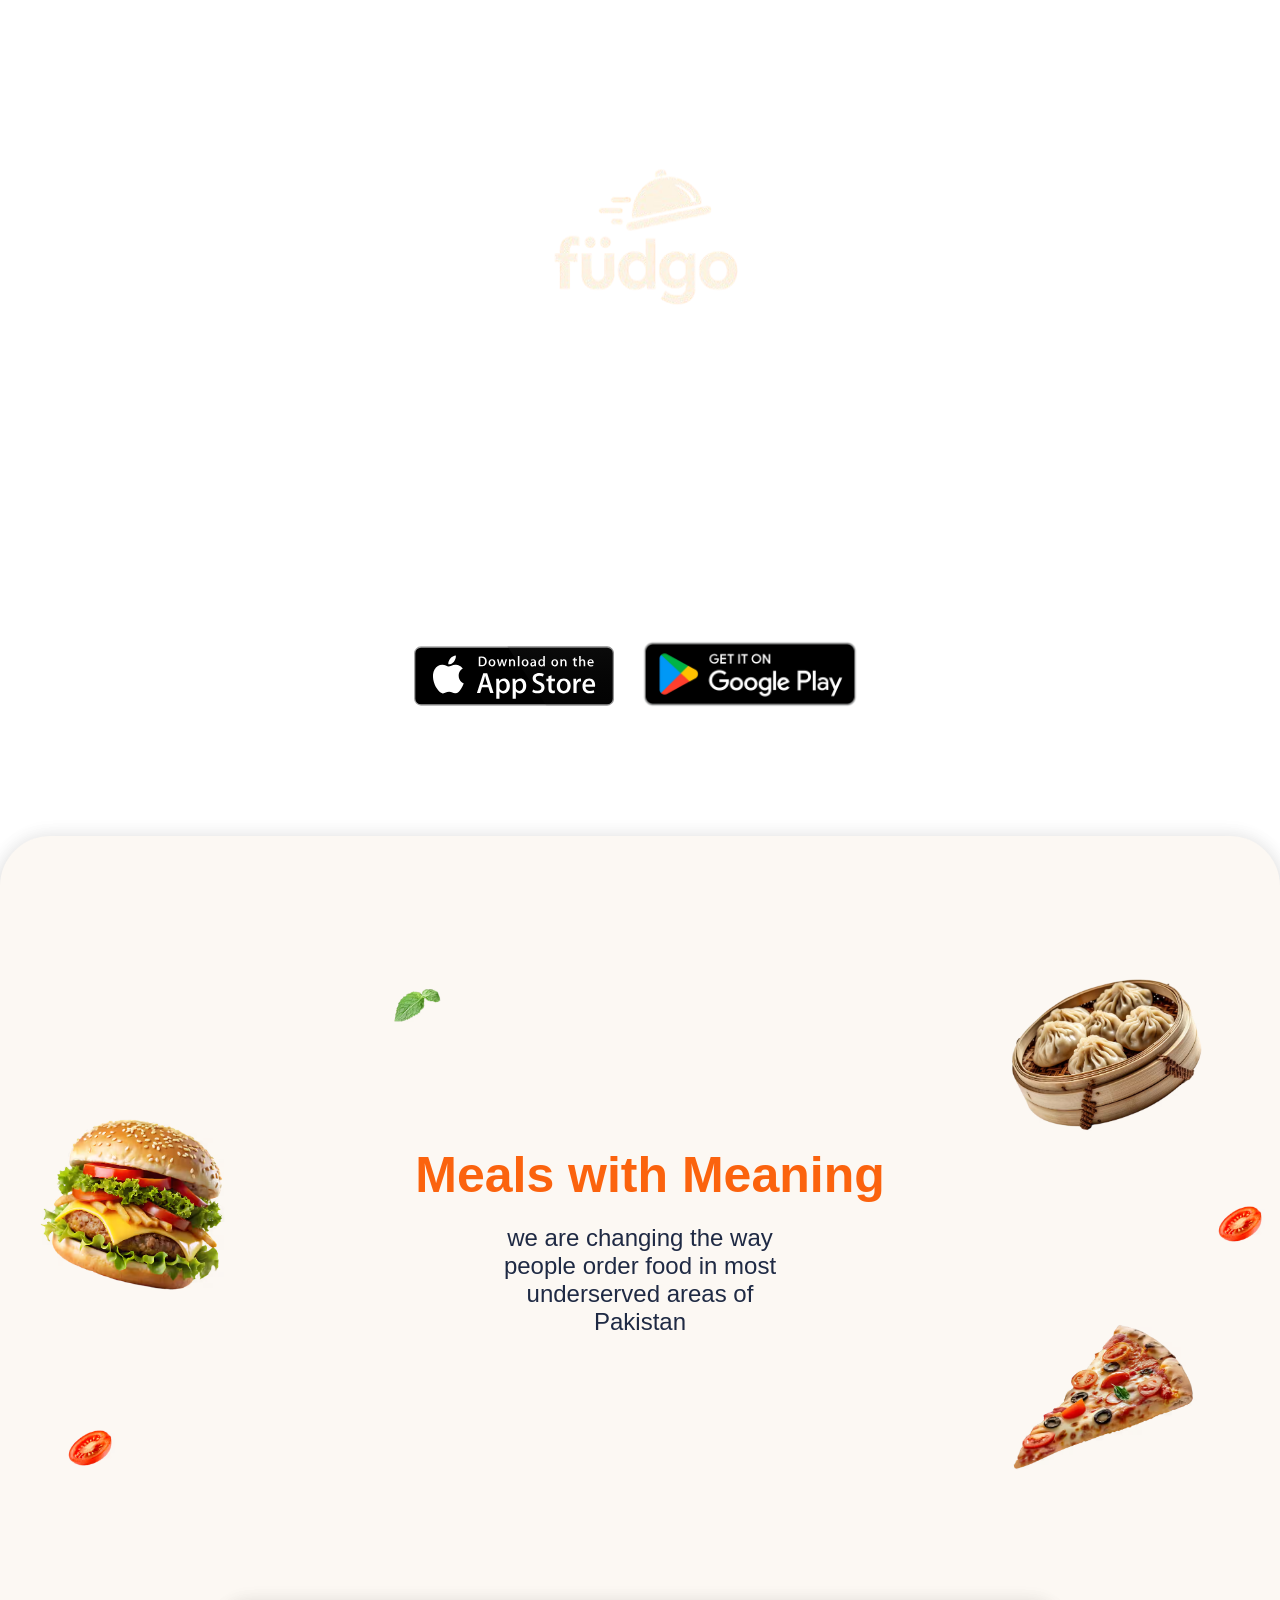
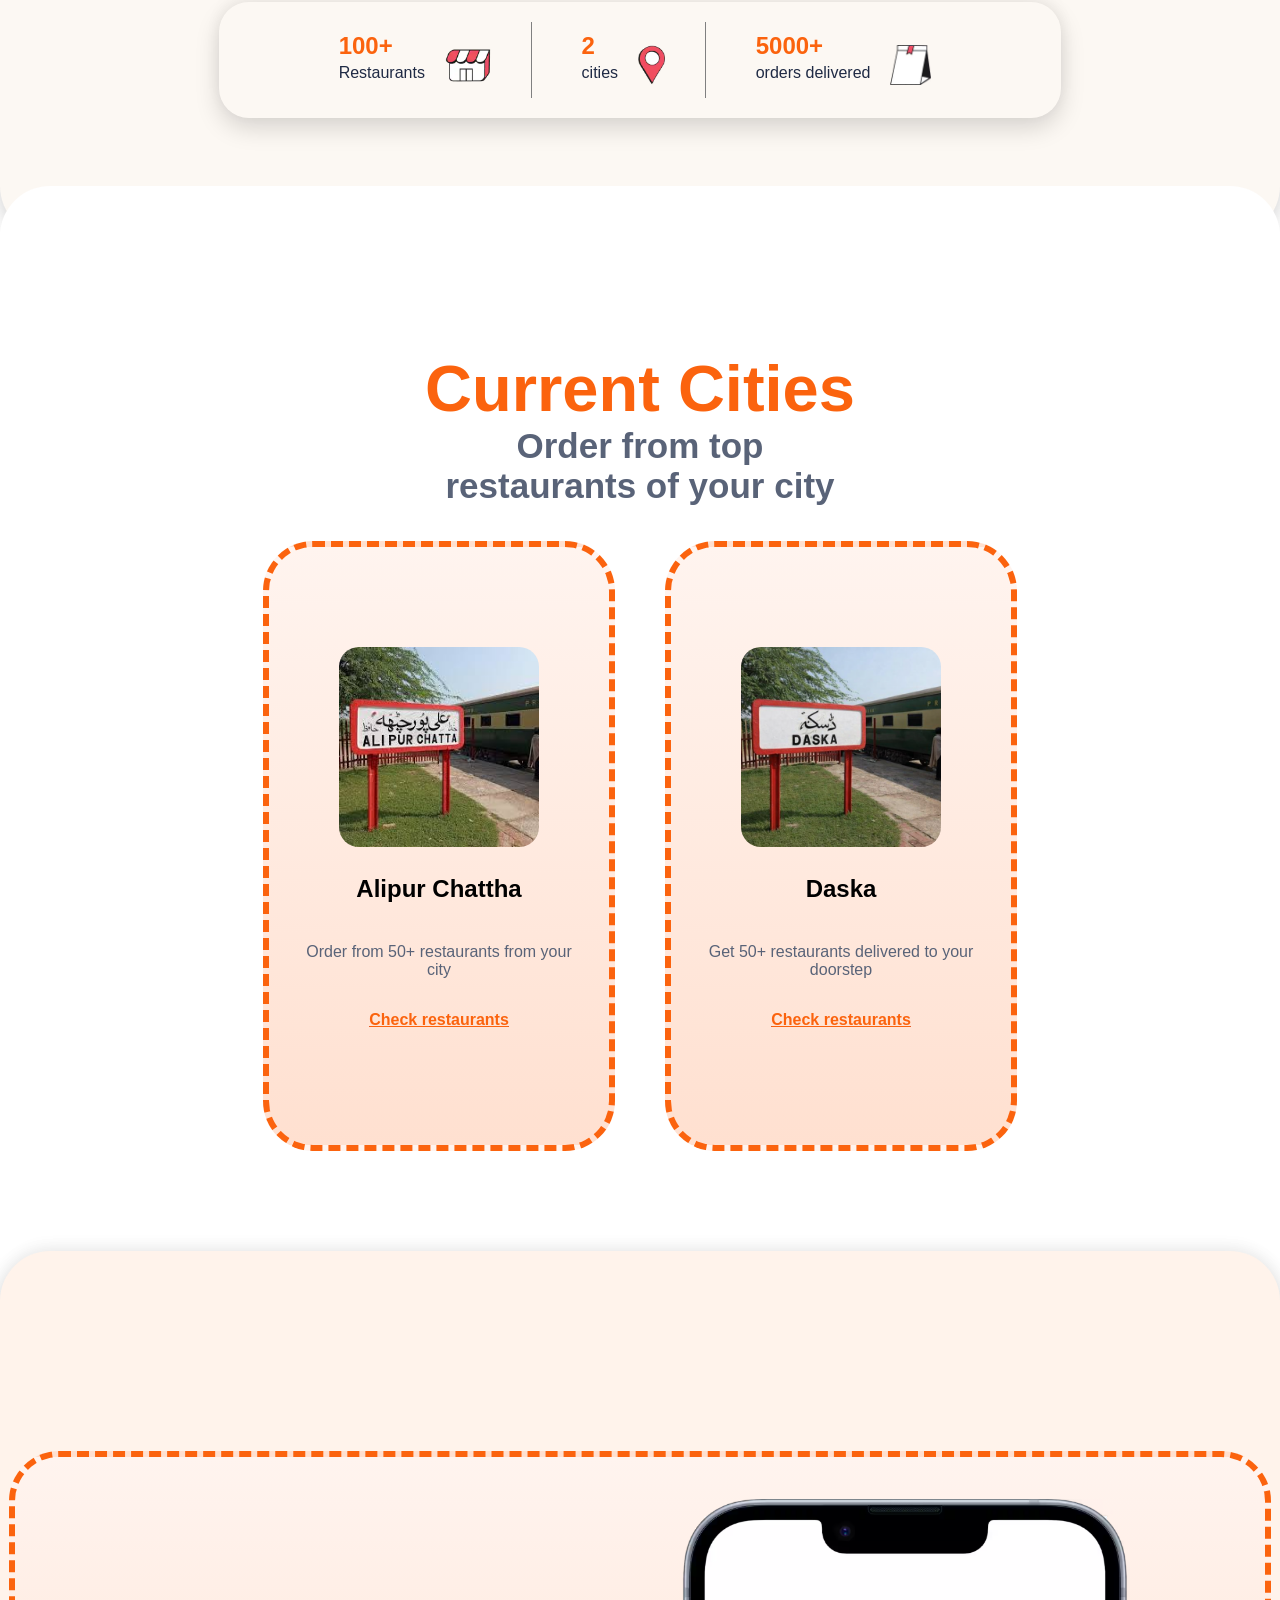
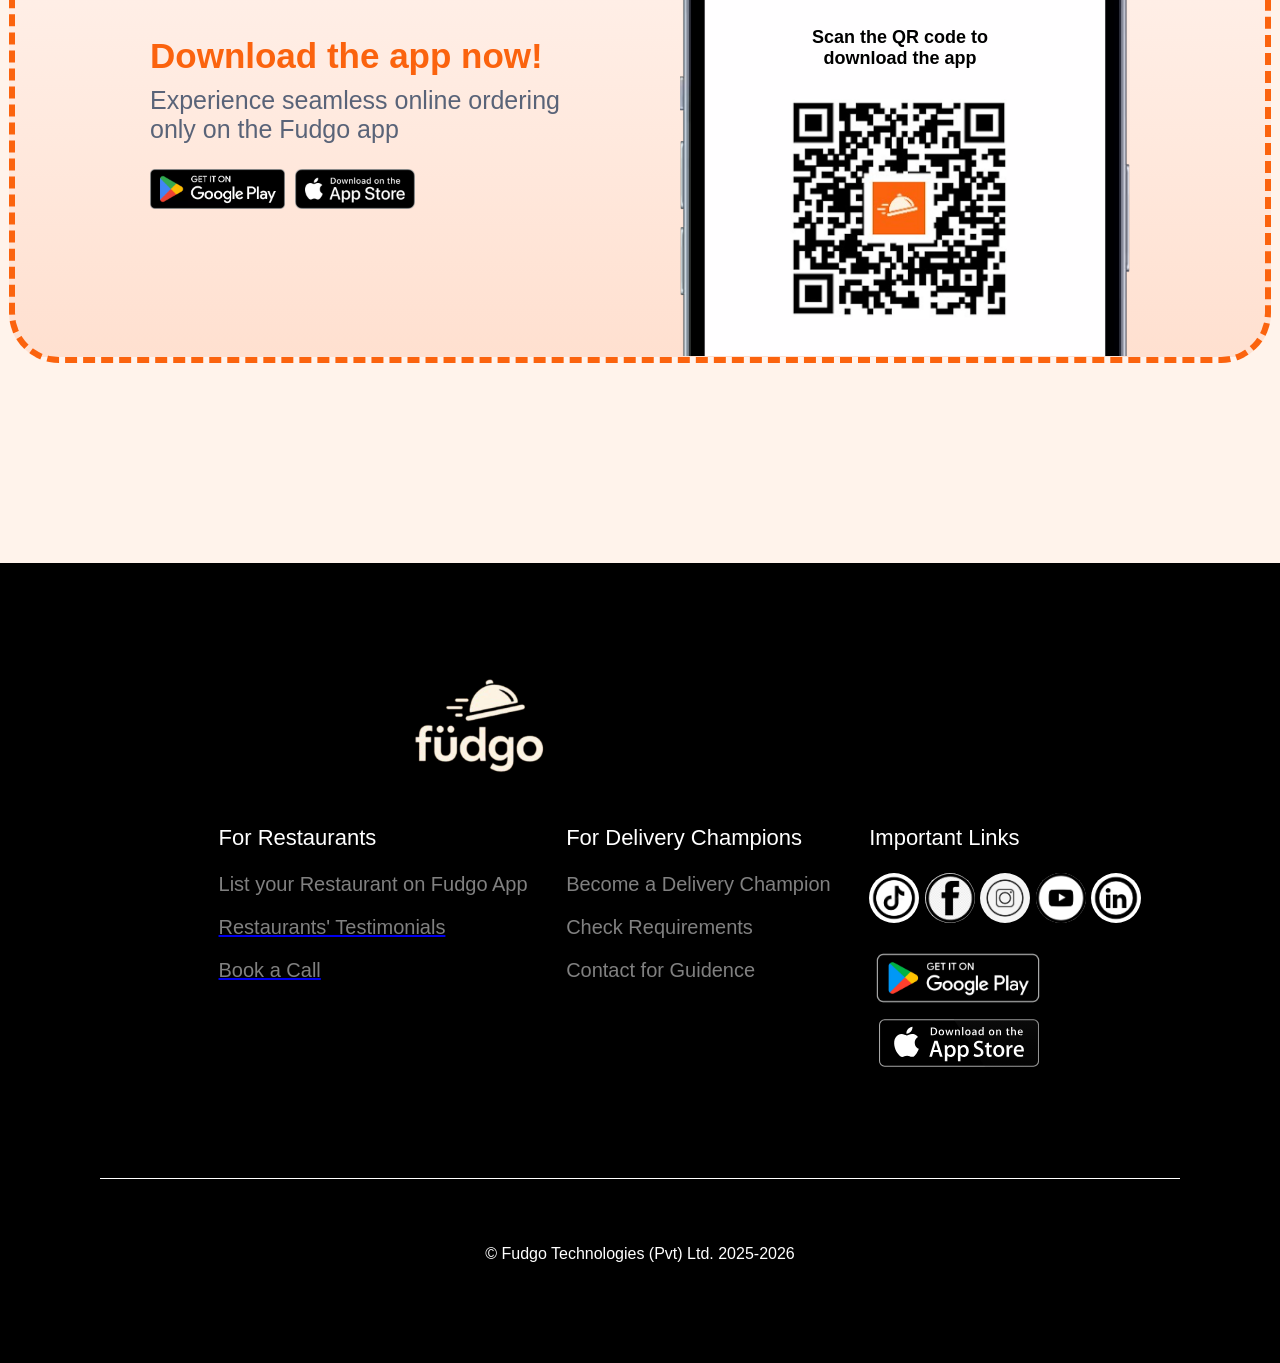
<file: RandomPractice/index.html>
<!DOCTYPE html>
<html>
  <head>
    <title>fudgo.co</title>
    <link rel="stylesheet" href="fudgo.css/fudgo.css">
    <link rel="stylesheet" href="fudgo.css/stats.css">
    <link rel="stylesheet" href="fudgo.css/cities.css">
    <link rel="stylesheet" href="fudgo.css/footer.css">
  </head>
  
  
  
  
  
  
  
  
  <body>
    <div class="-main-container">

      <div>
        <video autoplay loop muted -inline class="background-clip">
        <source src="videos/v1.mp4" type="video/mp4">
      </video>
       <div class="main-content">
     <div class="brand-name-container">
        <img class="logo-top" src="pics/ logo 22.png">
       
      </div>
      <div class="brand-proposition-container">
        <p class="brand-proposition">Pakistan's Emerging food delivery app</p>
      </div>
      <div class="brand-offering-container">
        <p class="brand-offering">Experience fast and easy online ordering on the Fudgo app</p>
      </div>
      <div class="app-icons-container">
        <div class="app-store">
          <a class="app-store-icon" href="https://apps.apple.com/pk/app/fudgo/id6753765745" target="_blank"><img class="app-store" src="icons/app.svg"></a>
        </div>
        <div class="play-store">
          <a href="https://play.google.com/store/apps/details?id=com.sohaib11.fudgo" target="_blank"> <img class="play-store-icon" src="icons/play.png"></a>
        </div>
      </div>
      </div>
      </div>
    </div>



    <div class="main-container-two">
        <div class="top">
          <div class="top-left-side">
            <div class="leaf-part">
              <img class="leaf-image" src="pics/leaf1.avif" alt="">
            </div>
            <div class="burger-part">
              <img class="burger-image" src="pics/burger.avif" alt="">
            </div>
            <div>
               <img class="tomato-image-left" src="pics/tomato.avif" alt="">
            </div>
          </div>
          <div class="top-center-side">
            <div>
              <p class="heading-two">Meals with Meaning</p>
            </div>
            <div>
              <p class="sub-heading">we are changing the way people order food in most underserved areas of Pakistan</p>
            </div>
          </div>
          <div class="top-right-side">
            <div class="momos-section">
              <img class="momos-image" src="pics/momos.avif" alt="">
            </div>
            <div>
              <img class="tomato-image-right" src="pics/tomato.avif" alt="">
            </div>
            <div>
              <img class="pizza-image" src="pics/pizza.avif" alt="">
            </div>
          </div>
        </div>
        <div class="bottom">
          <div class="bottom-pairs-one">
          <div class="bottom-left-one">
            <div>
              <p class="number">100+</p>
            </div>
            <div>
              <p class="sub-text">Restaurants</p>
            </div>
          </div>
          <div class="bottom-left-two">
            <img class="restaurant-image" src="pics/restaurant.webp" alt="">
          </div>
          </div>
          
          <div class="bottom-pairs-two">
          <div class="bottom-center-one">
            <div>
              <p class="number">2</p>
            </div>
            <div>
              <p class="sub-text">cities</p>
            </div>
          </div>
          <div class="bottom-center-two">
            <img class="cities-image" src="pics/cities.avif" alt="">
          </div>
          </div>

          <div class="bottom-pairs-three">
          <div class="bottom-right-one">
            <div>
              <p class="number">5000+</p>
            </div>
            <div>
               <p class="sub-text">orders delivered</p>
            </div>
          </div>
          <div class="bottom-right-two">
            <img class="orders-image" src="pics/orders.avif" alt="">
          </div>
          </div>

        </div>
      </div>




      <div class="outer-container">
      <div class="top-container">
        <div>
           <p class="top-heading">Current Cities</p>
        </div>
        <div>
           <p class="top-sub-heading">Order from top restaurants of your city</p>
        </div>
      </div>
      <div class="cards">
        <div class="bottom-cards-one">
          <div>
            <img class="alipur-image" src="pics/Apc 1.jpeg">
          </div>
          <div>
            <p class="city-name">Alipur Chattha</p>
          </div>
          <div>
             <p class="city-sub-heading-one">Order from 50+ restaurants from your city</p>
          </div>
          <div>
            <a href=""> <p class="restaurants-list-link">Check restaurants</p></a>
          </div>
        </div>
        <div class="bottom-cards-two">
          <div>
            <img class="daska-image" src="pics/Daska2.png" alt="">
          </div>
          <div>
            <p class="city-name">Daska</p>
          </div>
          <div>
            <p class="city-sub-heading-two">Get 50+ restaurants delivered to your doorstep</p>
          </div>
          <div>
             <a href=""><p class="restaurants-list-link">Check restaurants
             </p></a>
          </div>
        </div>
      </div>
    </div>



    
   <div class="phone-page">
    <div class="container-two">
      <div class="left-side">
        <div>
          <p class="heading">Download the app now!</p>
        </div>
        <div>
          <p class="sub-line">Experience seamless online ordering only on the Fudgo app</p>
        </div>
        <div class="download-links">
          <div>
            <a href="https://play.google.com/store/apps/details?id=com.sohaib11.fudgo" target="_blank"><img class="playstore" src="icons/pl.avif" alt=""></a>
          </div>
          <div>
            <a href="https://apps.apple.com/pk/app/fudgo/id6753765745" target="_blank"><img class="appstore" src="icons/ap.avif" alt=""></a>
           
          </div>
        </div>
      </div>
      <div class="right-side">
      <div class="phone-side">
        <img class="phone" src="icons/phone.avif" alt="">
         <div class="phone-text">
          <p class="qr-direction">Scan the QR code to download the app</p>
          <img class="qr" src="icons/qr 2.png" alt="">
        </div>
      </div>
      </div>
      </div>
     
    </div>

<div class="footer-main">
  <div class="logo-container-footer">
    <img class="logo-footer" src="pics/ logo 22.png">
  </div>
  <div class="container-two-footer">
<div>
    <p class="heading-footer">For Restaurants</p>
    <p>List your Restaurant on Fudgo App</p>
    <a href="https://www.tiktok.com/@fudgo.co/video/7592623463207095572?is_from_webapp=1&sender_device=pc&web_id=7553301988516398599" target="_blank"><p class="restaurant-testimonil-link">Restaurants' Testimonials</p></a>
    <a href="wa.me/923138326312" target="_blank"><p class="book-call-link">Book a Call</p></a>
  </div>
  <div>
    <p class="heading-footer">For Delivery Champions</p>
    <p>Become a Delivery Champion</p>
    <p>Check Requirements</p>
    <p>Contact for Guidence</p>
  </div>
  <div>
    <div>
       <p class="heading-footer">Important Links</p>
    </div>
    <div>
      <a href="https://www.tiktok.com/@fudgo.co?_r=1&_t=ZS-94ZlmsxgJN3" target="_blank"><img class="social" src="icons/ticktok 1.png"></a>
      <a href="https://web.facebook.com/profile.php?id=61578886483915" target="_blank"><img class="social" src="icons/facebook.png"></a>
      <a href="https://www.instagram.com/fudgo.co?igsh=MXQ4bWptZnpxMWhlYQ%3D%3D&utm_source=qr" target="_blank"><img class="social" src="icons/instagram.png"></a>
      <a href="https://youtube.com/@fudgopk?si=MMw3BGgIqqgKtJBo" target="_blank"><img class="social" src="icons/youtube2.png"></a>
      <a href="https://www.linkedin.com/company/fudgo/" target="_blank"><img class="social" src="icons/linkdin.png"></a>
    </div>
    <div>
      <a href="https://play.google.com/store/apps/details?id=com.sohaib11.fudgo" target="_blank"><img class="app-link-footer-one" src="icons/play.png"></a>
    </div>
    <div>
      <a href="https://apps.apple.com/pk/app/fudgo/id6753765745" target="_blank"><img class="app-link-footer-two" src="icons/app.svg"></a>
    </div>
  </div>
  </div>
  <div>
    <hr class="divider">
  </div>
  <div class="rights-class">
      <p>© Fudgo Technologies (Pvt) Ltd. 2025-2026</p>
  </div>
</div>
  


  </body>
</html>
</file>
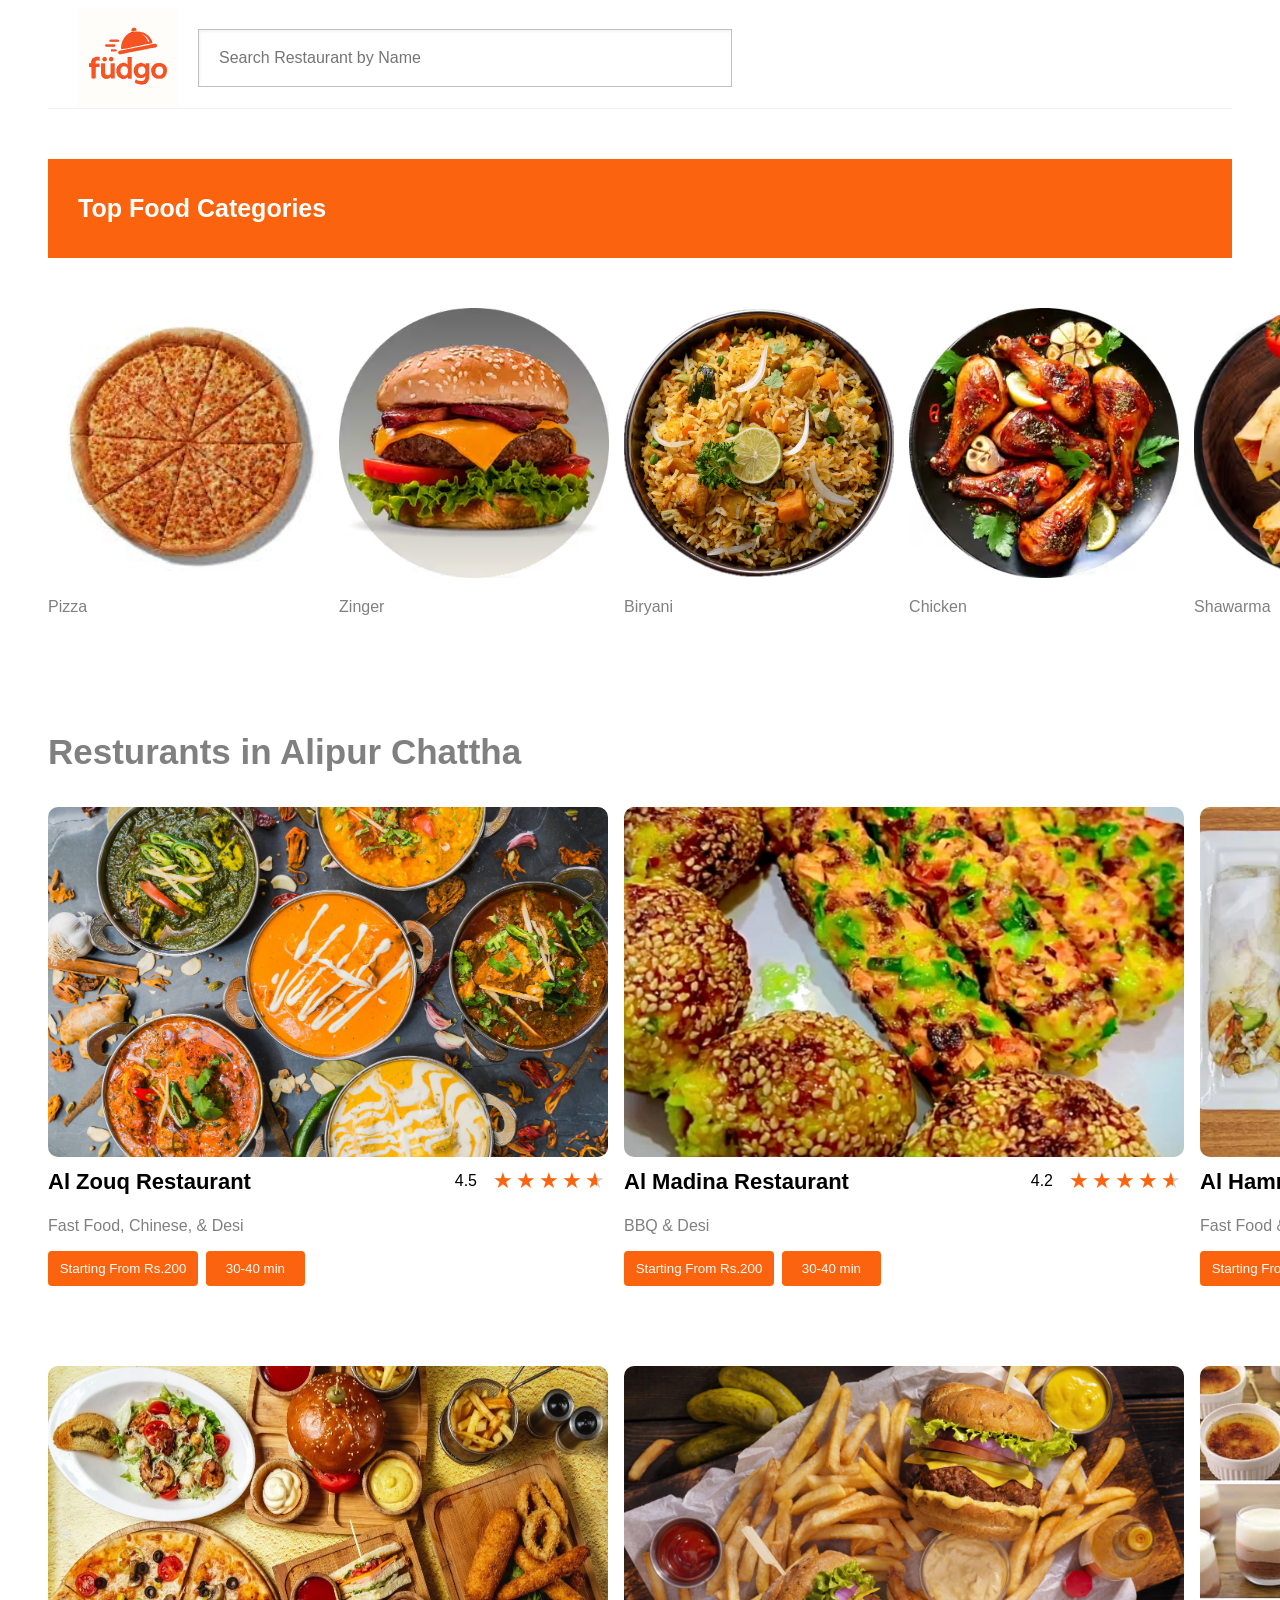
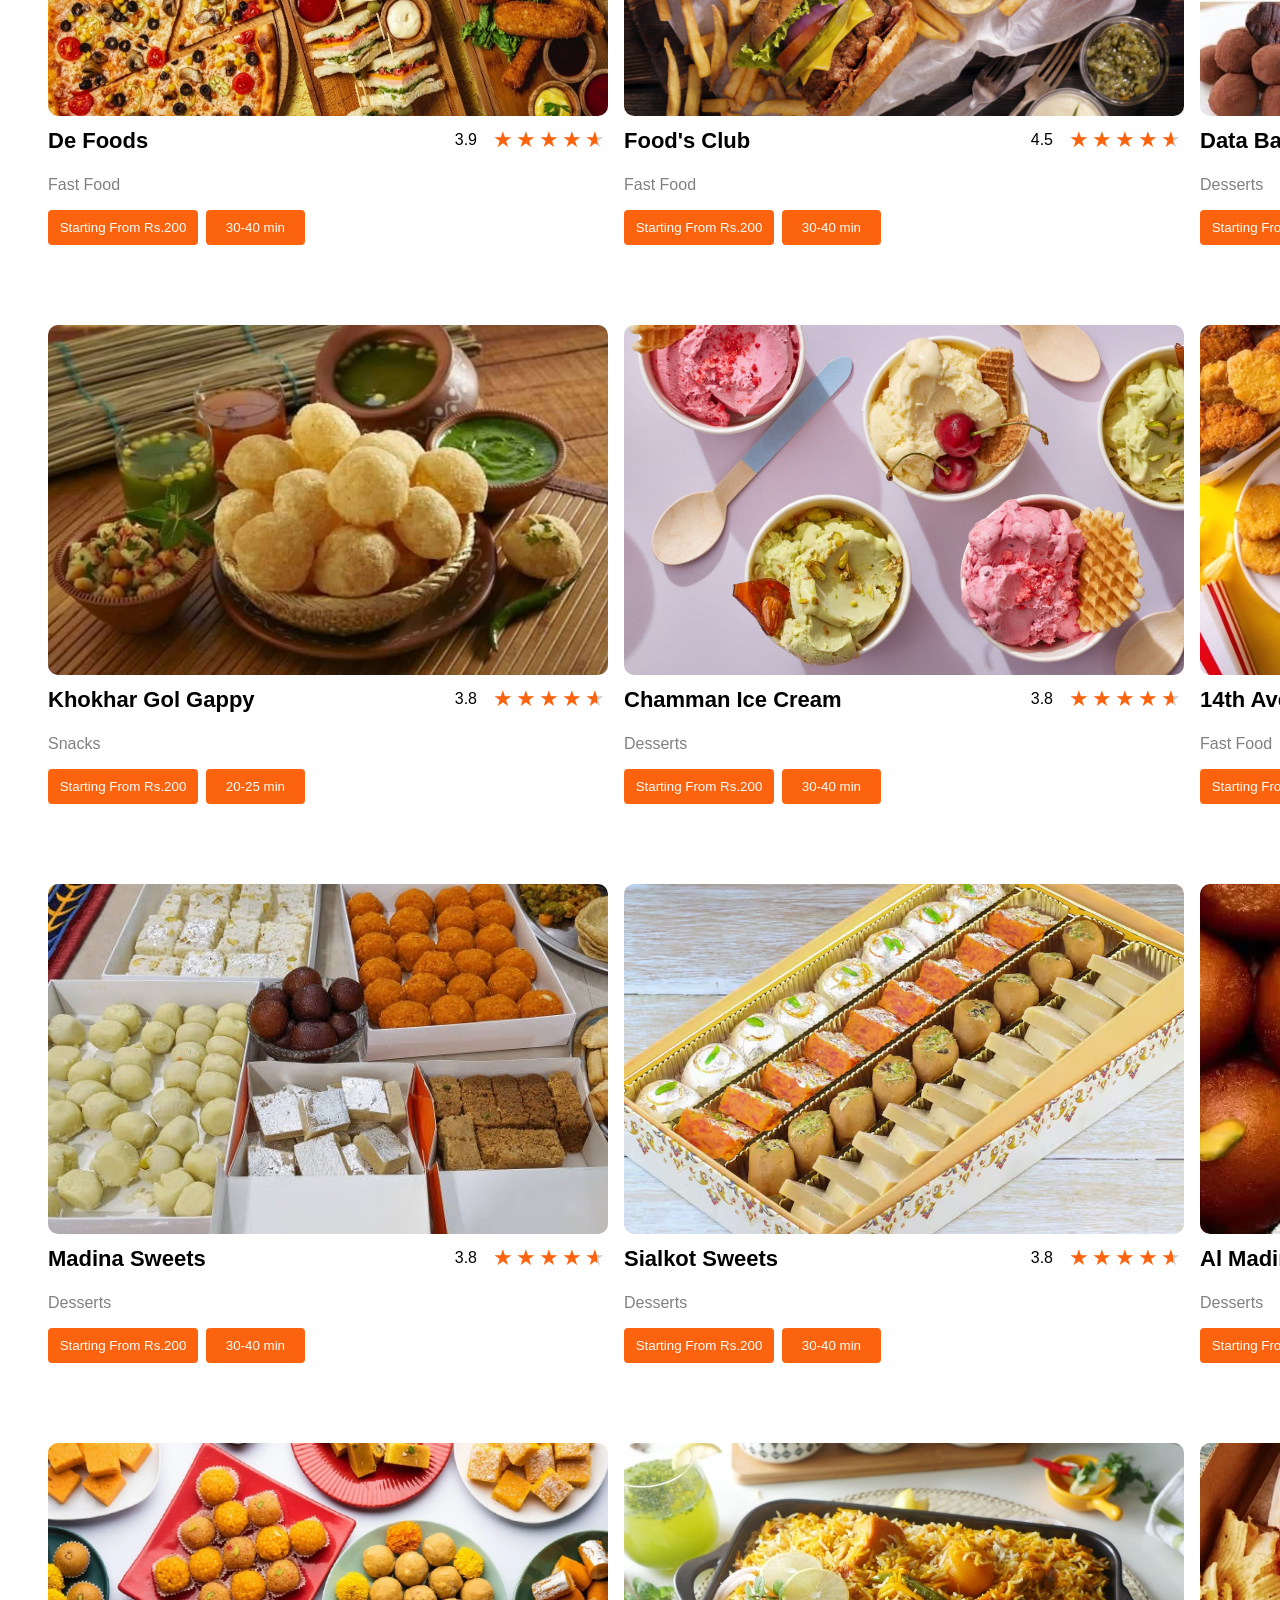
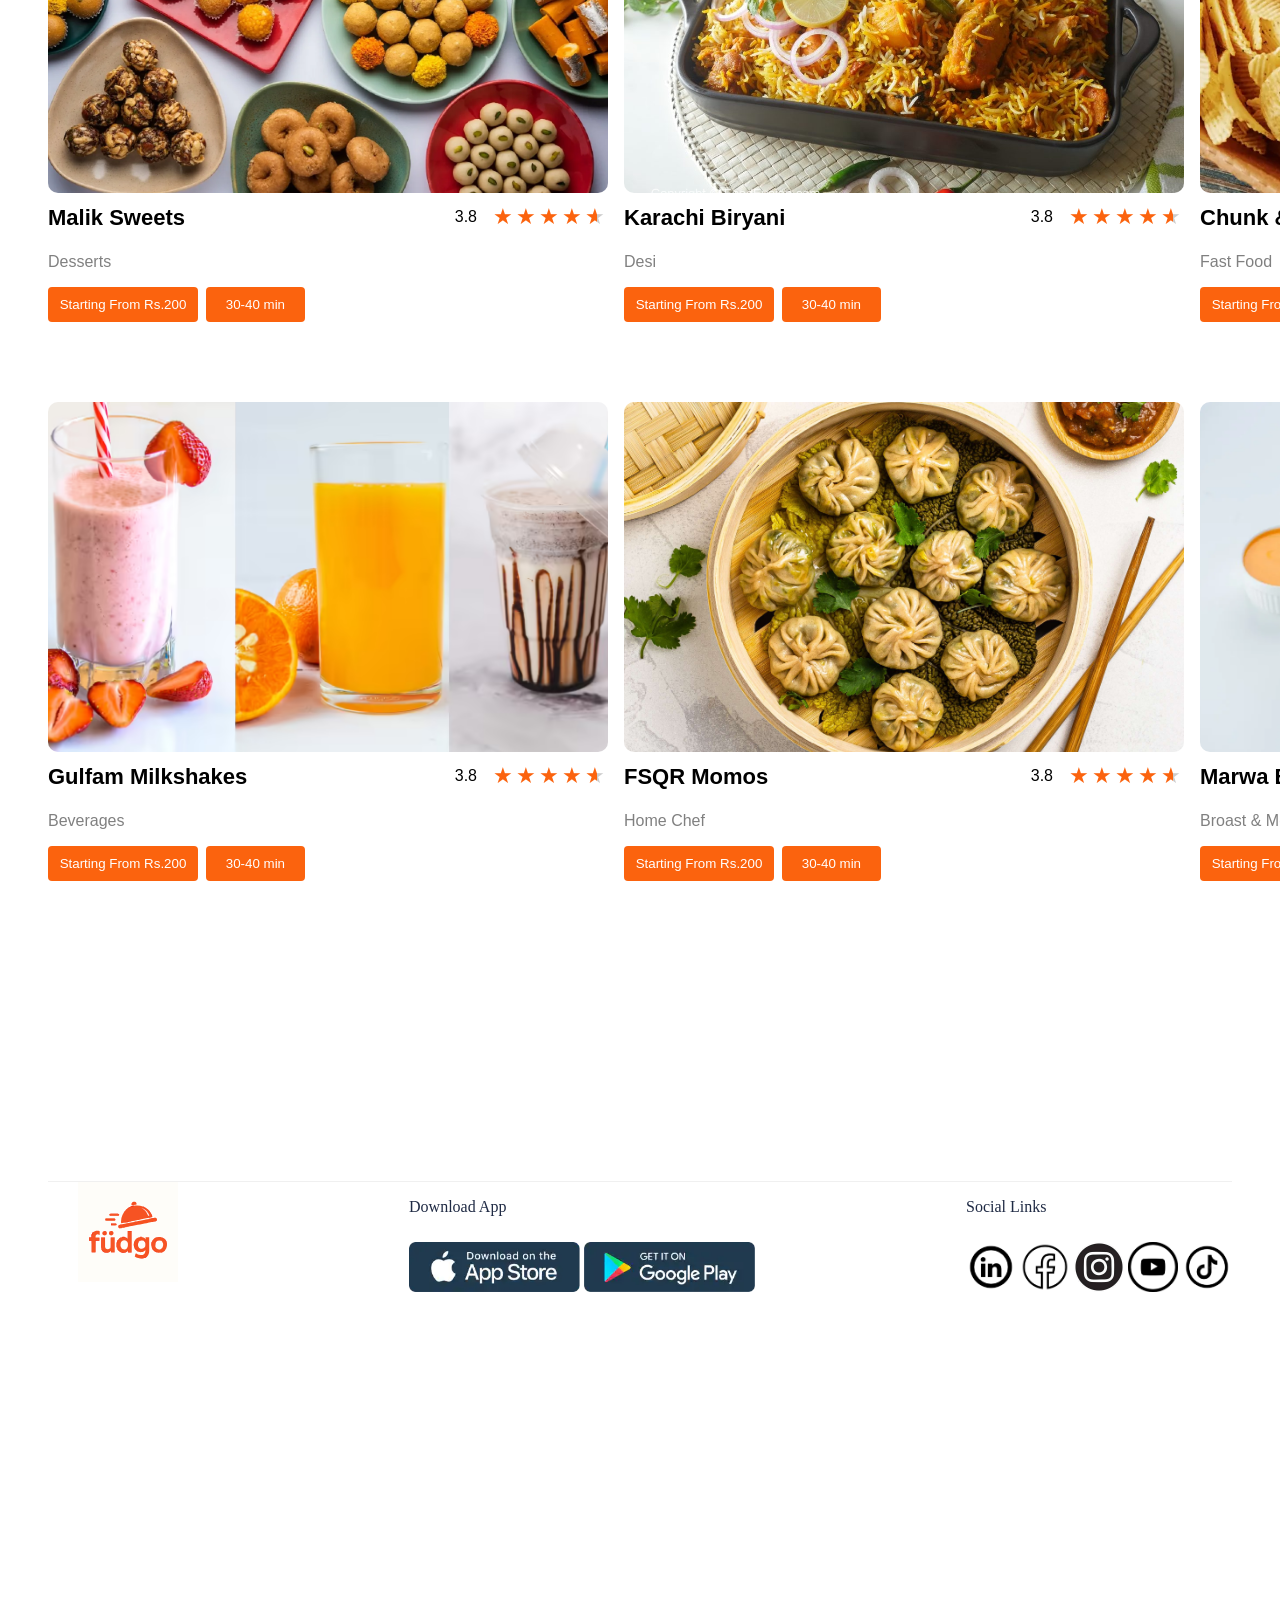
<file: RandomPractice/apc.html>
<!DOCTYPE html>
<html>
  <head>
    <title>Restaurants in Alipur Chattha</title>
    <link rel="stylesheet" href="apc-styles/header.css">
    <link rel="stylesheet" href="apc-styles/below-header.css">
    <link rel="stylesheet" href="apc-styles/general.css">
    <link rel="stylesheet" href="apc-styles/middle-section.css">
    <link rel="stylesheet" href="apc-styles/footer.css">
  </head>


  
  <body>


    <div class="header">
      <div class="left side">
        <img class="fudgo-logo" src="apc-icons/f11.svg">
      </div>

      <div class="middle-side">
         <input class="search-bar" type="text" placeholder="Search Restaurant by Name">
      </div>
    </div>

    <section class="heading-section">
      <p class="heading-text"> Top Food Categories</p>
    </section>


<!--Below-Header Section-->

<div class="food-categories-section">
  <div class="top-food-categories">  
<div>
    <img class="pizza" src="apc-icons/pizza-2.jpeg">
    <p class="text">Pizza</p>
  </div>
  <div>
    <img class="burger" src="apc-icons/burger.avif">
    <p class="text">Zinger</p>
  </div>
  <div>
    <img class="biryani" src="apc-icons/b.avif">
    <p class="text">Biryani</p>
  </div>
  <div>
    <img class="chicken" src="apc-icons/chicken.avif">
    <p class="text">Chicken</p>
  </div>
  <div>
    <img class="shawarma" src="apc-icons/shawarma.avif">
    <p class="text">Shawarma</p>
  </div>
  <div>
    <img class="cake" src="apc-icons/cake.avif">
    <p class="text">Fresh Cake</p>
  </div>
</div>
</div>


<!--Middle Restaurant Section-->

<div class="city-name-section">
  <p class="city-name-text"> Resturants in Alipur Chattha</p>
</div>

<div class="restaurant-grid">


  <div class="one-restaurant-preview">
    <div>
      <img class="restaurant-pic" src="apc-icons/al zouq 2.jpeg">
    </div>
    <div class="restaurant-additional-details">
      <div>
        <p class="restaurant-name">Al Zouq Restaurant</p>
        <p class="restaurant-category">Fast Food, Chinese, & Desi</p>
      </div>
      <div class="rating-box">
        <span class="number-rating">4.5</span><div class="stars" style="--rating: 4.5;"></div>
      </div>
      <div class="buttons">
        <button class="b1">Starting From Rs.200</button>
        <button class="b2">30-40 min</button>
      </div>
    </div>
  </div>


<div class="one-restaurant-preview">
    <div>
      <img class="restaurant-pic" src="apc-icons/al madina restaurant.jpg">
    </div>
    <div class="restaurant-additional-details">
      <div>
        <p class="restaurant-name">Al Madina Restaurant</p>
        <p class="restaurant-category">BBQ & Desi</p>
      </div>
      <div class="rating-box">
        <span class="number-rating">4.2</span><div class="stars" style="--rating: 4.5;"></div>
      </div>
      <div class="buttons">
        <button class="b1">Starting From Rs.200</button>
        <button class="b2">30-40 min</button>
      </div>
    </div>
  </div>


  <div class="one-restaurant-preview">
    <div>
      <img class="restaurant-pic" src="apc-icons/al hamad shawarma.webp">
    </div>
    <div class="restaurant-additional-details">
      <div>
        <p class="restaurant-name">Al Hammad Shawarma</p>
        <p class="restaurant-category">Fast Food & Snacks</p>
      </div>
      <div class="rating-box">
        <span class="number-rating">4.0</span><div class="stars" style="--rating: 4.5;"></div>
      </div>
      <div class="buttons">
        <button class="b1">Starting From Rs.200</button>
        <button class="b2">30-40 min</button>
      </div>
    </div>
  </div>




  <div class="one-restaurant-preview">
    <div>
      <img class="restaurant-pic" src="apc-icons/defoods.jpg">
    </div>
    <div class="restaurant-additional-details">
      <div>
        <p class="restaurant-name">De Foods</p>
        <p class="restaurant-category">Fast Food</p>
      </div>
      <div class="rating-box">
        <span class="number-rating">3.9</span><div class="stars" style="--rating: 4.5;"></div>
      </div>
      <div class="buttons">
        <button class="b1">Starting From Rs.200</button>
        <button class="b2">30-40 min</button>
      </div>
    </div>
  </div>



<div class="one-restaurant-preview">
    <div>
      <img class="restaurant-pic" src="apc-icons/food club.jpg">
    </div>
    <div class="restaurant-additional-details">
      <div>
        <p class="restaurant-name">Food's Club</p>
        <p class="restaurant-category">Fast Food</p>
      </div>
      <div class="rating-box">
        <span class="number-rating">4.5</span><div class="stars" style="--rating: 4.5;"></div>
      </div>
      <div class="buttons">
        <button class="b1">Starting From Rs.200</button>
        <button class="b2">30-40 min</button>
      </div>
    </div>
  </div>


  <div class="one-restaurant-preview">
    <div>
      <img class="restaurant-pic" src="apc-icons/data bakers.jpg">
    </div>
    <div class="restaurant-additional-details">
      <div>
        <p class="restaurant-name">Data Bakers</p>
        <p class="restaurant-category">Desserts</p>
      </div>
      <div class="rating-box">
        <span class="number-rating">3.8</span><div class="stars" style="--rating: 4.5;"></div>
      </div>
      <div class="buttons">
        <button class="b1">Starting From Rs.200</button>
        <button class="b2">30-40 min</button>
      </div>
    </div>
  </div>


<div class="one-restaurant-preview">
    <div>
      <img class="restaurant-pic" src="apc-icons/khokhar gol gappy.jpg">
    </div>
    <div class="restaurant-additional-details">
      <div>
        <p class="restaurant-name">Khokhar Gol Gappy</p>
        <p class="restaurant-category">Snacks</p>
      </div>
      <div class="rating-box">
        <span class="number-rating">3.8</span><div class="stars" style="--rating: 4.5;"></div>
      </div>
      <div class="buttons">
        <button class="b1">Starting From Rs.200</button>
        <button class="b2">20-25 min</button>
      </div>
    </div>
  </div>


  <div class="one-restaurant-preview">
    <div>
      <img class="restaurant-pic" src="apc-icons/chamman.avif">
    </div>
    <div class="restaurant-additional-details">
      <div>
        <p class="restaurant-name">Chamman Ice Cream</p>
        <p class="restaurant-category">Desserts</p>
      </div>
      <div class="rating-box">
        <span class="number-rating">3.8</span><div class="stars" style="--rating: 4.5;"></div>
      </div>
      <div class="buttons">
        <button class="b1">Starting From Rs.200</button>
        <button class="b2">30-40 min</button>
      </div>
    </div>
  </div>


  <div class="one-restaurant-preview">
    <div>
      <img class="restaurant-pic" src="apc-icons/14th ave.jpg">
    </div>
    <div class="restaurant-additional-details">
      <div>
        <p class="restaurant-name">14th Avenue</p>
        <p class="restaurant-category">Fast Food</p>
      </div>
      <div class="rating-box">
        <span class="number-rating">3.8</span><div class="stars" style="--rating: 4.5;"></div>
      </div>
      <div class="buttons">
        <button class="b1">Starting From Rs.200</button>
        <button class="b2">30-40 min</button>
      </div>
    </div>
  </div>


<div class="one-restaurant-preview">
    <div>
      <img class="restaurant-pic" src="apc-icons/madina sweets.jpg">
    </div>
    <div class="restaurant-additional-details">
      <div>
        <p class="restaurant-name">Madina Sweets</p>
        <p class="restaurant-category">Desserts</p>
      </div>
      <div class="rating-box">
        <span class="number-rating">3.8</span><div class="stars" style="--rating: 4.5;"></div>
      </div>
      <div class="buttons">
        <button class="b1">Starting From Rs.200</button>
        <button class="b2">30-40 min</button>
      </div>
    </div>
  </div>



  <div class="one-restaurant-preview">
    <div>
      <img class="restaurant-pic" src="apc-icons/sialkot sweets.avif">
    </div>
    <div class="restaurant-additional-details">
      <div>
        <p class="restaurant-name">Sialkot Sweets</p>
        <p class="restaurant-category">Desserts</p>
      </div>
      <div class="rating-box">
        <span class="number-rating">3.8</span><div class="stars" style="--rating: 4.5;"></div>
      </div>
      <div class="buttons">
        <button class="b1">Starting From Rs.200</button>
        <button class="b2">30-40 min</button>
      </div>
    </div>
  </div>


<div class="one-restaurant-preview">
    <div>
      <img class="restaurant-pic" src="apc-icons/al madina sweets.webp">
    </div>
    <div class="restaurant-additional-details">
      <div>
        <p class="restaurant-name">Al Madina Sweets</p>
        <p class="restaurant-category">Desserts</p>
      </div>
      <div class="rating-box">
        <span class="number-rating">3.8</span><div class="stars" style="--rating: 4.5;"></div>
      </div>
      <div class="buttons">
        <button class="b1">Starting From Rs.200</button>
        <button class="b2">30-40 min</button>
      </div>
    </div>
  </div>


  <div class="one-restaurant-preview">
    <div>
      <img class="restaurant-pic" src="apc-icons/malik sweets.webp">
    </div>
    <div class="restaurant-additional-details">
      <div>
        <p class="restaurant-name">Malik Sweets</p>
        <p class="restaurant-category">Desserts</p>
      </div>
      <div class="rating-box">
        <span class="number-rating">3.8</span><div class="stars" style="--rating: 4.5;"></div>
      </div>
      <div class="buttons">
        <button class="b1">Starting From Rs.200</button>
        <button class="b2">30-40 min</button>
      </div>
    </div>
  </div>


<div class="one-restaurant-preview">
    <div>
      <img class="restaurant-pic" src="apc-icons/karachi biryani.jpg">
    </div>
    <div class="restaurant-additional-details">
      <div>
        <p class="restaurant-name">Karachi Biryani</p>
        <p class="restaurant-category">Desi</p>
      </div>
      <div class="rating-box">
        <span class="number-rating">3.8</span><div class="stars" style="--rating: 4.5;"></div>
      </div>
      <div class="buttons">
        <button class="b1">Starting From Rs.200</button>
        <button class="b2">30-40 min</button>
      </div>
    </div>
  </div>


<div class="one-restaurant-preview">
    <div>
      <img class="restaurant-pic" src="apc-icons/chunk .webp">
    </div>
    <div class="restaurant-additional-details">
      <div>
        <p class="restaurant-name">Chunk & Bite</p>
        <p class="restaurant-category">Fast Food</p>
      </div>
      <div class="rating-box">
        <span class="number-rating">3.8</span><div class="stars" style="--rating: 4.5;"></div>
      </div>
      <div class="buttons">
        <button class="b1">Starting From Rs.200</button>
        <button class="b2">30-40 min</button>
      </div>
    </div>
  </div>



<div class="one-restaurant-preview">
    <div>
      <img class="restaurant-pic" src="apc-icons/gulfam.avif">
    </div>
    <div class="restaurant-additional-details">
      <div>
        <p class="restaurant-name">Gulfam Milkshakes</p>
        <p class="restaurant-category">Beverages</p>
      </div>
      <div class="rating-box">
        <span class="number-rating">3.8</span><div class="stars" style="--rating: 4.5;"></div>
      </div>
      <div class="buttons">
        <button class="b1">Starting From Rs.200</button>
        <button class="b2">30-40 min</button>
      </div>
    </div>
  </div>


  <div class="one-restaurant-preview">
    <div>
      <img class="restaurant-pic" src="apc-icons/fsqr2.jpg">
    </div>
    <div class="restaurant-additional-details">
      <div>
        <p class="restaurant-name">FSQR Momos</p>
        <p class="restaurant-category">Home Chef</p>
      </div>
      <div class="rating-box">
        <span class="number-rating">3.8</span><div class="stars" style="--rating: 4.5;"></div>
      </div>
      <div class="buttons">
        <button class="b1">Starting From Rs.200</button>
        <button class="b2">30-40 min</button>
      </div>
    </div>
  </div>


  <div class="one-restaurant-preview">
    <div>
      <img class="restaurant-pic" src="apc-icons/marwa.webp">
    </div>
    <div class="restaurant-additional-details">
      <div>
        <p class="restaurant-name">Marwa Broast</p>
        <p class="restaurant-category">Broast & More</p>
      </div>
      <div class="rating-box">
        <span class="number-rating">3.8</span><div class="stars" style="--rating: 4.5;"></div>
      </div>
      <div class="buttons">
        <button class="b1">Starting From Rs.200</button>
        <button class="b2">30-40 min</button>
      </div>
    </div>
  </div>



</div>

















<section class="footer-section">
<div class="footer">
  <div class="left-hand-side">
    <img class="logo" src="apc-icons/f11.svg">
  </div>
  <div class="right-hand-side">
    <p class="download-app">Download App</p>
    <a href="https://apps.apple.com/pk/app/fudgo/id6753765745" target="_blank"><img class="app-store" src="apc-icons/app store.webp"></a>
    <a href="https://play.google.com/store/apps/details?id=com.sohaib11.fudgo" target="_blank"> <img class="app-store" src="apc-icons/play store.webp"></a>
  </div>
  
  <div>
    <p class="social-links">Social Links</p>
    <a href="https://www.linkedin.com/company/fudgo/" target="_blank"><img title="LinkedIn" class="social-profiles" src="apc-icons/linkdin.png"></a>
    <a href="https://web.facebook.com/profile.php?id=61578886483915" target="_blank"><img title="Facebook" class="social-profiles" src="apc-icons/facebook 2.png"></a>
    <a href="https://www.instagram.com/fudgo.co?igsh=MXQ4bWptZnpxMWhlYQ%3D%3D&utm_source=qr" target="_blank"><img title="Instagram" class="social-profiles" src="apc-icons/instagram .jpeg"></a>
    <a href="https://youtube.com/@fudgopk?si=MMw3BGgIqqgKtJBo" target="_blank"><img title="Youtube" class="social-profiles" src="apc-icons/youtube2.png"></a>
    <a href="https://www.tiktok.com/@fudgo.co?_r=1&_t=ZS-94ZlmsxgJN3" target="_blank"><img title="TikTok" class="social-profiles" src="apc-icons/ticktok 1.png"></a>
  </div>
</div>
</section>
</body>
</html>
</file>
<file: RandomPractice/fudgo.css/fudgo.css>
body {
  padding: 0;
  margin: 0;
  box-sizing: border-box;
  font-family: Arial;
  padding-bottom: 0px;
}

.main-container {
  width: 100%;
  height: 100vh;
  display: flex;
  align-items: center;
  justify-content: center;
  flex-direction: column;
  position: relative;
}

.main-content {
  margin-top: 0px;
  display: flex;
  flex-direction: column;
  align-items: center;
  justify-content: center;
}

.brand-name {
  font-size: 60px;
  font-weight: bold;
  margin-bottom: 20px;
  margin-top: 250px;
}

.logo-top {
  margin-bottom: -80px;
}

.brand-name-container {
  display: flex;
  height: 430px;
  margin-bottom: 0px;
}

.brand-proposition {
  font-size: 60px;
  font-weight: bold;
  margin-bottom: 0;
  margin-top: 0;
  width: 600px;
  margin-left: -120px;
  text-align: center;
  margin-top: -100px;
  
}

.brand-proposition-container {
  width: 700px;
  margin-left: 360px;
}

.brand-offering {
  font-size: 30px;
  font-weight: 500;
  text-align: center;
  margin-left: -380px;
}

.brand-offering-container {
  width: 250px;
  margin-left: 400px;
}

.main-content p {
  color: white;
}

.background-clip {
    position: absolute;
    right: 0;
    bottom: 0;
    z-index: -1;
   }

   .app-icons-container {
    display: flex;
    flex-direction: row;
    align-items: center;
    justify-content: center;
    margin-top: -20px;
   }

   .play-store {
    margin-left: 20px;
   }

   .app-store{
  height: 200px;}

   .play-store-icon {
    height: 130px;
   }
   

   /*Following is the code from phone part */

  .phone-page {
  display: flex;
  flex-direction: column;
  align-items: center;
  justify-content: center;
  margin-top: 0px;
  background-color: rgb(255, 243, 235);
  border-top-right-radius: 50px;
  border-top-left-radius: 50px;
  padding-top: 0px;
  padding-bottom: 100px;
  padding-right: 250px;
  box-shadow: 
  0px 10px 25px rgba(0, 0, 0, 0.15),
  0px -5px 15px rgba(0, 0, 0, 0.05); 
   }



   .container-two {
    background: linear-gradient(
    to bottom,
    rgb(255, 244, 239),
    rgb(255, 224, 208));
    display: flex;
    flex-direction: row;
    width: 1200px;
    height: 500px;
    align-items: center;
    justify-content: center;
    margin-left: 250px;
    margin-right: 0px;
    margin-top: 200px;
    margin-bottom: 100px;
    padding-left: 50px;
    border-width: 6px;
    border-color: rgb(251,99,14);
    border-style: dashed;
    border-radius: 50px;
   }

   .left-side {
    display: flex;
    flex-direction: column;
    width: 480px;
    margin-right: 50px;
    
   }

   .playstore, .appstore {
    height: 40px;
    margin-right: 10px;
   }

   .phone {
    height: 457px;
    width: 450px;
    margin-right: 50px;
    margin-left: 0px;
    margin-top: 40px;
   }

   .phone-side {
     position: relative;
     display: flex;
     align-items: center;
     justify-content: center;
    }

 
   

   .phone-text {
    position: absolute;
    flex-direction: column;
    justify-content: center;
    align-items: center;
    top: 150px;
    left: 40px;
   }

   .qr {
    height: 220px;
    display: flex;
    margin-bottom: 0px;
    margin-top: 30px;
    margin-left: 70px;
   }

   .qr-direction {
    display: flex;
    width: 200px;
    font-size: 18px;
    font-weight: bold;
    margin-left: 80px;
    text-align: center;
   }

   .heading {
    font-weight: bold;
    font-size: 35px;
    margin-right: 80px;
    margin-bottom: 10px;
    color: rgb(251,99,14);
   }

   .sub-line {
    width: 450px;
    margin-right: 80px;
    margin-top: 0px;
    color: rgb(89, 99, 120);
    font-size: 25px;
   }

   .download-links {
    display: flex;
    flex-direction: row;
   }
</file>
<file: RandomPractice/fudgo.css/stats.css>
.main-container-two {
  display: flex;
  flex-direction: column;
  
  width: 100%;
  height: 100vh;
  align-items: center;
  justify-content: center;
  margin-top: 60px;
  margin-bottom: -50px;
  background-color: rgb(252, 248, 243);
  padding-bottom: 100px;
  border-radius: 50px;
  box-shadow: 
  0px 10px 25px rgba(0, 0, 0, 0.15),
  0px -5px 15px rgba(0, 0, 0, 0.05);
}

.top {
  display: flex;
  flex-direction: row;
}

.top-left-side {
  display: flex;
  flex-direction: column;
  justify-content: center;
  align-items: center;
}


.leaf-part {
  display: block;
  width: 0px;
  height: 0px;
  margin-bottom: 250px;
  margin-right: -100px;
  
}

.top-center-side {
  display: flex;
  flex-direction: column;
  margin-top: 0px;
  margin-left: -300px;
  margin-right: 350px;
  align-items: center;
  justify-content: center;
}

.heading-two {
  font-family: Roboto, Arial;
  font-size: 50px;
  font-weight: bold;
  color: rgb(251,99,14);
  padding-left: 100px;
  margin-bottom: 20px;
}

.sub-heading {
  font-family: Arial;
  width: 300px;
  text-align: center;
  font-size: 24px;
  color: rgb(31,42,68);
  margin-top: 0px;
  padding-left: 80px;
}

.leaf-image {
  height: 40px;
  
}

.burger-image {
  height: 240px;
  margin-left: -300px;
  margin-right: 100px;
  margin-top: -150px;
}

.burger-part {

}

.tomato-image-left {
  height: 40px;
  margin-left: 0px;
  margin-right: 500px;
  margin-top: 100px;
}

.tomato-image-right {
  height: 40px;
  margin-left: -20px;
  margin-top: 30px;
}

.top-right-side {
  margin-left: 0px;
  margin-right: -50px;
}

.momos-image {
  height: 240px;
  margin-left: -250px;
  margin-top: -25px;
}

.pizza-image {
  height: 220px;
  margin-left: -250px;
  margin-top: 30px;
}

.restaurant-image {
  height: 40px;
}

.cities-image {
  height: 40px;
}

.orders-image {
  height: 40px;
}


/* Bottom section */



.bottom {
  display: flex;
  flex-direction: row;
  margin-bottom: -100px;
  margin-top: 100px;
  padding-right: 100px;
  padding-left: 100px;
  padding-top: 20px;
  padding-bottom: 20px;
  border-radius: 30px;
  flex: 1fr 1fr 1fr;
  box-shadow: 
  0px 10px 25px rgba(0, 0, 0, 0.15),
  0px -5px 15px rgba(0, 0, 0, 0.05);
}

.bottom-left-one, .bottom-left-two, .bottom-center-one, .bottom-center-two, .bottom-right-one, .bottom-right-two {
  display: flex;
  flex-direction: column;
  margin-left: 20px;
  padding-top: 10px;
}



.number {
  font-size: 24px;
  font-weight: bold;
  margin-top: 0px;
  margin-bottom: 4px;
  color: rgb(251,99,14);
}

.sub-text {
  font-size: 16px;
  color: rgb(31,42,68);
  margin-top: 0px;
}

.bottom-pairs-one, .bottom-pairs-two, .bottom-pairs-three {
  display: flex;
  flex-direction: row;
  align-items: center;
  justify-content: center;
  margin-right: 30px;
}

.bottom-pairs-one, .bottom-pairs-two {
  border-right-color: gray;
  border-right-width: 1px;
  border-right-style: solid;
  padding-right: 40px;
}
</file>
<file: RandomPractice/fudgo.css/cities.css>
.outer-container {
  display: flex;
  flex-direction: column;
  align-items: center;
  justify-content: center;
  margin-top: 0px;
  border-radius: 0px;
  padding-top: 100px;
  background-color: white;
  border-radius: 50px;

}



.top-container {
  display: flex;
  flex-direction: column;
  align-items: center;
  justify-content: center;
}

.cards {
  display: flex;
  flex-direction: row;
  justify-content: center;
  align-items: center;
}

.bottom-cards-one, .bottom-cards-two {
  display: flex;
  flex-direction: column;
  align-items: center;
  justify-content: center;
  border: 6px dashed rgb(251,99,14);
  border-radius: 50px;
  margin-bottom: 100px;
  padding-top: 100px;
  padding-bottom: 100px;
  padding-left: 20px;
  padding-right: 20px;
  background: linear-gradient(
    to bottom,
    rgb(255, 244, 239),
    rgb(255, 224, 208)); 
  }

.bottom-cards-one{
margin-right: 50px;
padding-left: 30px;
padding-right: 30px;
}


.daska-image {
  height: 200px;
  border-radius: 20px;
}

.alipur-image {
  height: 200px;
  border-radius: 20px;
}

.city-name {
  font-size: 24px;
  font-weight: bold;
  color: black;
}

.city-sub-heading-two {
  font-size: 16px;
  color: rgb(89, 99, 120);
  width: 300px;
  text-align: center;
}

.city-sub-heading-one {
  font-size: 16px;
  color: rgb(89, 99, 120);
  width: 280px;
  text-align: center;
}



.top-heading {
  font-size: 65px;
  font-weight: bold;
  color: rgb(251,99,14);
  margin-bottom: 0px;
  
}

.top-sub-heading {
  font-size: 35px;
  font-weight: bold;
  color: rgb(89, 99, 120);
  margin-top: 0px;
  width: 400px;
  text-align: center;
}

.restaurants-list-link {
  text-decoration: underline;
  color: rgb(251,99,14);
  font-weight: bold;
}
</file>
<file: RandomPractice/fudgo.css/footer.css>
.footer-main {height: 600px;
  display: flex;
  flex-direction: column;
  
  background-color: black;
  color: white;
  padding-bottom: 200px;
  padding-left: 100px;
  padding-right: 100px;
  
}

.logo-footer {
  height: 350px;
  width: 350px;
  margin-bottom: -50px;
  margin-left: 200px;
  
}

.container-two-footer {
  display: flex;
  flex-direction: row;
  align-items: flex-start;
  justify-content: space-evenly;
  margin-top: -60px;
  margin-left: 80px;
  font-size: 20px;
  color: gray;

}
.heading-footer {
  font-size: 22px;
  
  color: white;
}

.social {
  height: 50px;
  border-radius: 25px;
}

.app-link-footer-one{
  height: 100px;
  margin-bottom: 0px;
}

.app-link-footer-two {
  height: 160px;
  margin-top: -70px;
  margin-left: 10px;
}


.logo-container-footer {
  display: flex;
  margin-bottom: 0px;
}

.divider {
  border: none;
  height: 1px;
  background-color: white;
  margin: 50px 0;
}

.rights-class {
  display: flex;
  align-items: center;
  justify-content: center;
}




.restaurant-testimonil-link, .book-call-link {
  color: gray;
  text-decoration: none;
}
</file>
<file: RandomPractice/apc-styles/header.css>
.header{
  height: 100px;
  display: flex;
  flex-direction: row;
  justify-content: space-between;

  background-color: white;
  border-bottom-width: 1px;
  border-bottom-style: solid;
  border-bottom-color: rgb(240, 240, 240);
}



.left-side{
  display: flex;
  align-items: center;
}

.fudgo-logo{
  height: 100px;
  margin-left: 30px;
  margin-right: 20px;
  cursor: pointer;
}

.middle-side{
  flex: 1;
  margin-left: 0px;
  margin-right: 500px;
  max-width: 800px;
  display: flex;
  align-items: center;
  justify-content: center;
}

.search-bar{
  flex: 1;
  height: 36px;
  font-size: 16px;
  padding-left: 20px;
  padding-top: 10px;
  padding-bottom: 10px;
  border-width: 1px;
  border-color: rgb(192, 192, 192);
  border-style: solid;

  box-shadow: inset 1px 2px 3px rgba(0, 0, 0, 0.05);
  margin-left: 0px;
}

.search-bar::placeholder{
  font-family: Roboto,Arial;
  font-size: 16px;
}
</file>
<file: RandomPractice/apc-styles/below-header.css>
.top-food-categories{
display: flex;
align-items: center;
justify-content: space-evenly;
margin-right: 0px;
margin-left: 0px;
}


.pizza,.burger,.biryani,.chicken,.shawarma,.cake{
  height: 270px;
  cursor: pointer;
  margin-right: 15px;
  margin-top: 50px;
}

.heading-text{
  font-family: Arial;
  font-weight: bold;
  font-size: 25px;
  margin-left: 20px;
}

.heading-section{
  background-color: rgb(251, 99, 14);
  padding: 10px;
  color: white;
  margin-top: 50px;

}

.food-categories-section{
  display: flex;
  justify-content: space-between;

}

.text{
  cursor: pointer;
  font-family: Arial, Helvetica, sans-serif;
  color: gray;
  font-size: 16px;
}

.city-name-text{
  font-family: Arial;
  font-weight: bold;
  font-size: 35px;
  margin-top: 100px;
  margin-left: 0px;
  color: gray;
}
</file>
<file: RandomPractice/apc-styles/general.css>
body{
  padding-bottom: 500px;
  padding-left: 40px;
  padding-right: 40px;
  background-color: white;
}
</file>
<file: RandomPractice/apc-styles/middle-section.css>
.restaurant-grid {
  display: grid;
  grid-template-columns: 1fr 1fr 1fr;
  column-gap: 16px;
  row-gap: 80px;
}


.restaurant-pic {
 width: 560px;
 height: 350px;
 object-fit: cover;
 border-radius: 10px;
}

.restaurant-additional-details {
  display: grid;
  grid-template-columns: 1fr 1fr;
  margin-top: 0px;


}


.rating-box {
  display: flex;
  align-items: center;
  gap: 8px;
  font-family: Arial, Helvetica, sans-serif;
  margin-right: 0px;
  padding-right: 0px;
  padding-left: 150px;
  padding-bottom: 50px;
  
}

.stars {
  --star-size: 22px;
  --star-color: #ccc;
  --star-background: rgb(251, 99, 14);

  display: inline-block;
  font-size: var(--star-size);
  font-family: Times; /* needed for star rendering */
  line-height: 1;
}

.stars::before {
  content: "★★★★★";
  letter-spacing: 3px;
  background: linear-gradient(
    90deg,
    var(--star-background) calc(var(--rating) / 5 * 100%),
    var(--star-color) calc(var(--rating) / 5 * 100%)
  );
  -webkit-background-clip: text;
  -webkit-text-fill-color: transparent;
}

.number-rating {
  margin-right: 8px;
}

.restaurant-name{
  font-family: Arial, Helvetica, sans-serif;
  font-weight: bold;
  font-size: 22px;
  margin-top: 8px;
}

.restaurant-category {
  font-family: Arial, Helvetica, sans-serif;
  color: gray;
}

.buttons {
  display: grid;
  grid-template-columns: 1fr 1fr;
}

.b1, .b2 {
  background-color: rgb(251,99,14);
  color: white;
  padding-top: 10px;
  padding-bottom: 10px;
  border: none;
  border-radius: 4px;
}

.b1 {
  margin-right: 8px;
  width: 150px;
}
</file>
<file: RandomPractice/apc-styles/footer.css>
.footer{
  height: 100px;
  display: flex;
  flex-direction: row;
  justify-content: space-between;

  background-color: white;
  border-top-width: 1px;
  border-top-style: solid;
  border-top-color: rgb(240, 240, 240);
  margin-top: 300px;
  border-bottom-width: 0px;
  border-bottom-style: solid;
  border-bottom-color: rgb(240, 240, 240);
}



.left-hand-side{
   display: flex;
  align-items: center;
}

.logo{
  height: 100px;
  margin-left: 30px;
  margin-right: 20px;
  cursor: pointer;
}

.download-app,.social-links{
  font-size: 16px;
  font-weight: 500;
  color: rgb(31, 42, 68);
}


.app-store{
  height: 50px;
  margin-top: 10px;
  cursor: pointer;
}

.social-profiles{
  height: 50px;
  margin-top: 10px;
  cursor: pointer;
}
</file>
